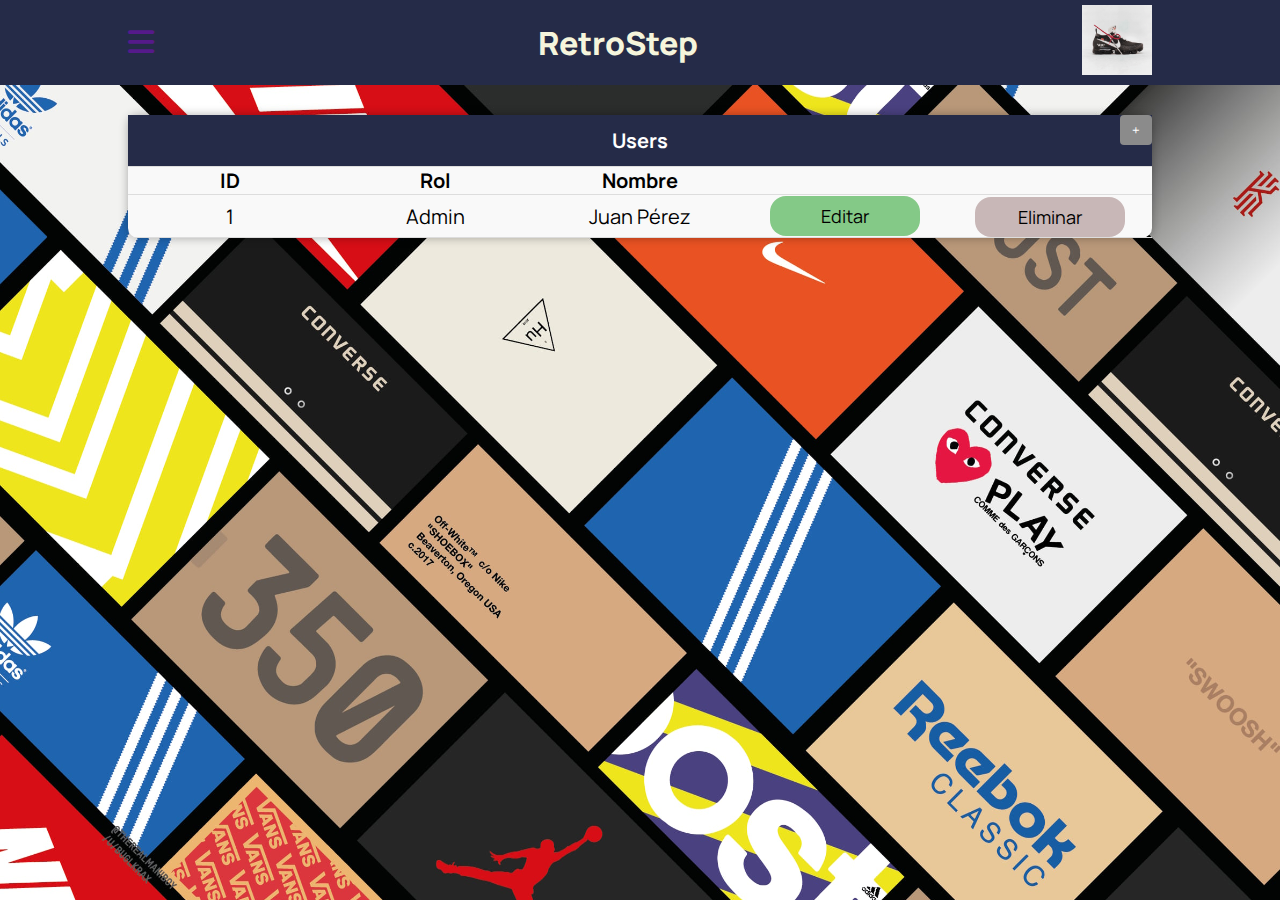
<file: adminusers.html>
<!DOCTYPE html>
<html lang="en">
<head>
    
    <link rel="stylesheet" href="https://cdnjs.cloudflare.com/ajax/libs/font-awesome/6.0.0-beta3/css/all.min.css">
    <link rel="stylesheet" href="CSS/styleAdminUsers.css">
    <meta charset="UTF-8">
    <meta name="viewport" content="width=device-width, initial-scale=1.0">
    <title>Pruebas</title>
</head>
<body>
    <header class="header">
        
        <a href="" id="menu" class="menu-icon">
            <i class="fas fa-bars"></i>
        </a>
        
        <div>
            <a href="index.html">
                <h1 class="Titulo">
                    RetroStep
                </h1>
            </a>
           
        </div>
        
        <div class="logo">
            <img src="./img/offwhite.gif" alt="">
        </div>
       
        
    </header>
    <div class="side-menu" id="side-menu">
        <header>Sneakers
            <button id="x">x</button>
        </header>
        <hr>
        <ul>
            <li><a href="./adminusers.html">AdminUsers</a></li>
            <li><a href="#">Sport</a></li>
            <li><a href="#">caminata</a></li>
        </ul>
    </div>

    <div class="TablaContainer">
        <table class="Tabla" id="userTable">
            <tr class="Encabezado">
                <th colspan="5">Users
                    <a href="nuevouser.html">
                        <button class="add">
                            +
                        </button>
                    </a>
                
            </th>
            </tr>
            <tr>
                <td><strong>ID</strong></td>
                <td><strong>Rol</strong></td>
                <td><strong>Nombre</strong></td>
                <!-- <td><button class="EditarBtn">Editar</button></td> -->
                <!-- <td><button class="EliminarBtn">Eliminar</button></td> -->
            </tr>
        </table>
    </div>
    
    
    <script src="app.js"></script>
</body>
</html>
</file>
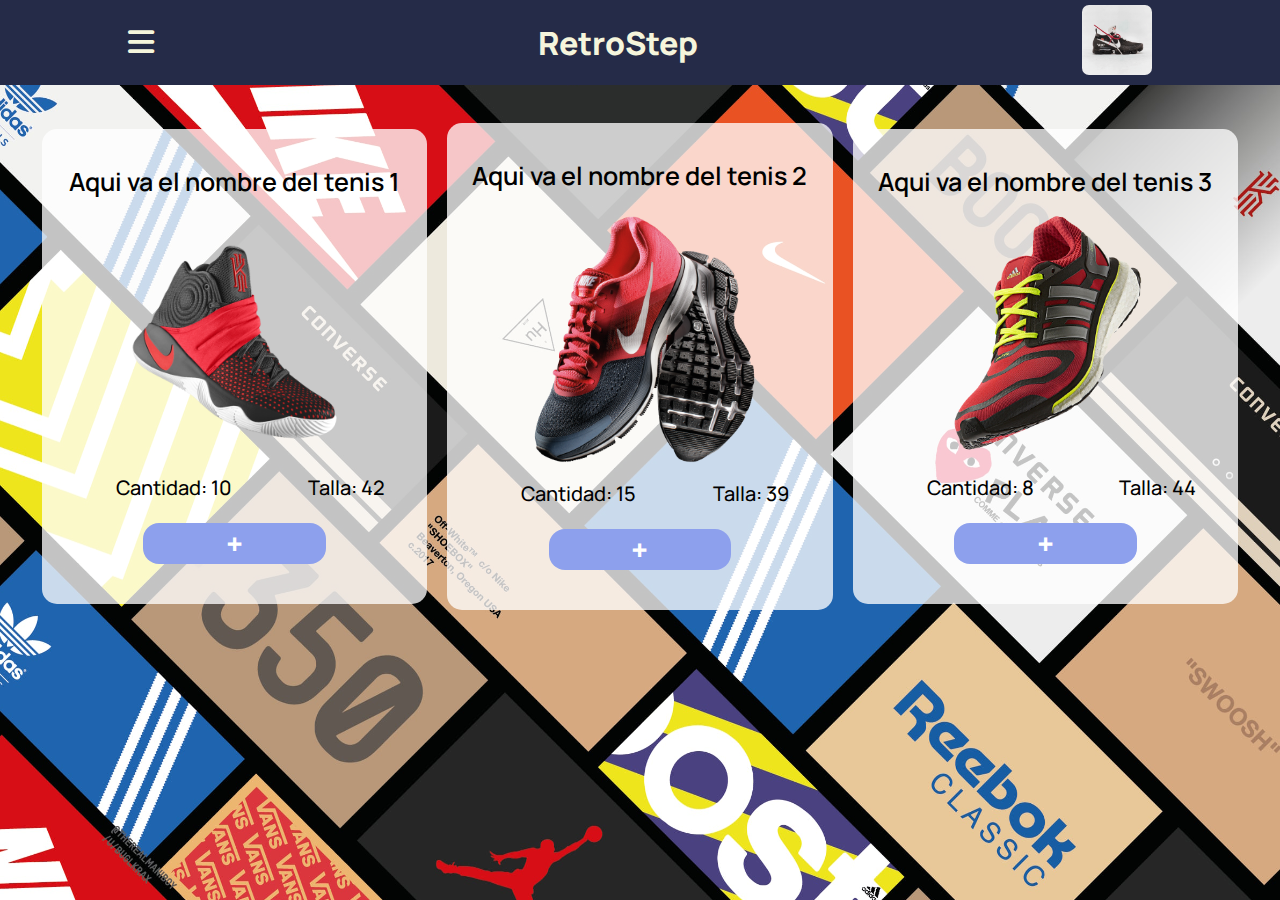
<file: NewMain.html>
<!DOCTYPE html>
<html lang="en">
<head>
    <link rel="stylesheet" href="https://cdnjs.cloudflare.com/ajax/libs/font-awesome/6.0.0-beta3/css/all.min.css">
    <link rel="stylesheet" href="CSS/styleNewMain.css">
    <meta charset="UTF-8">
    <meta name="viewport" content="width=device-width, initial-scale=1.0">
    <title>Pruebas</title>
</head>
<body>
    <header class="header">
        <a href="#" id="menu" class="menu-icon">
            <i class="fas fa-bars"></i>
        </a>
        <div>
            <a href="index.html">
                <h1 class="Titulo">
                    RetroStep
                </h1>
            </a>
        </div>
        <div class="logo">
            <img src="./img/offwhite.gif" alt="">
        </div>
    </header>
    <div class="side-menu" id="side-menu">
        <header>Sneakers</header>
        <ul>
            <li><a href="/adminusers.html">AdminUsers</a></li>
            <li><a href="#">Sport</a></li>
            <li><a href="#">caminata</a></li>
        </ul>
    </div>
    <section class="Cont">

        <!-- Box 1 -->
        <div class="Box">
            <h3>Aqui va el nombre del tenis 1</h3>
            <img class="imgStock" src="img/Tenis nike.png">
            <h4>Cantidad: 10</h4>
            <h5>Talla: 42</h5>  
            <button class="Editar" href="/nuevoSneaker.html">+</button>
        </div>
        <!-- Box 2 -->
        <div class="Box">
            <h3>Aqui va el nombre del tenis 2</h3>
            <img class="imgStock" src="img/pngwing.com.png">
            <h4>Cantidad: 15</h4>
            <h5>Talla: 39</h5>
            <button class="Editar">+</button>
        </div>

        <!-- Box 3 -->
        <div class="Box">
            <h3>Aqui va el nombre del tenis 3</h3>
            <img class="imgStock" src="img/Adidas.png">
            <h4>Cantidad: 8</h4>
            <h5>Talla: 44</h5>
            <button class="Editar">+</button>
        </div>

    </section>
    <script src="app.js"></script>
</body>
</html>
</file>
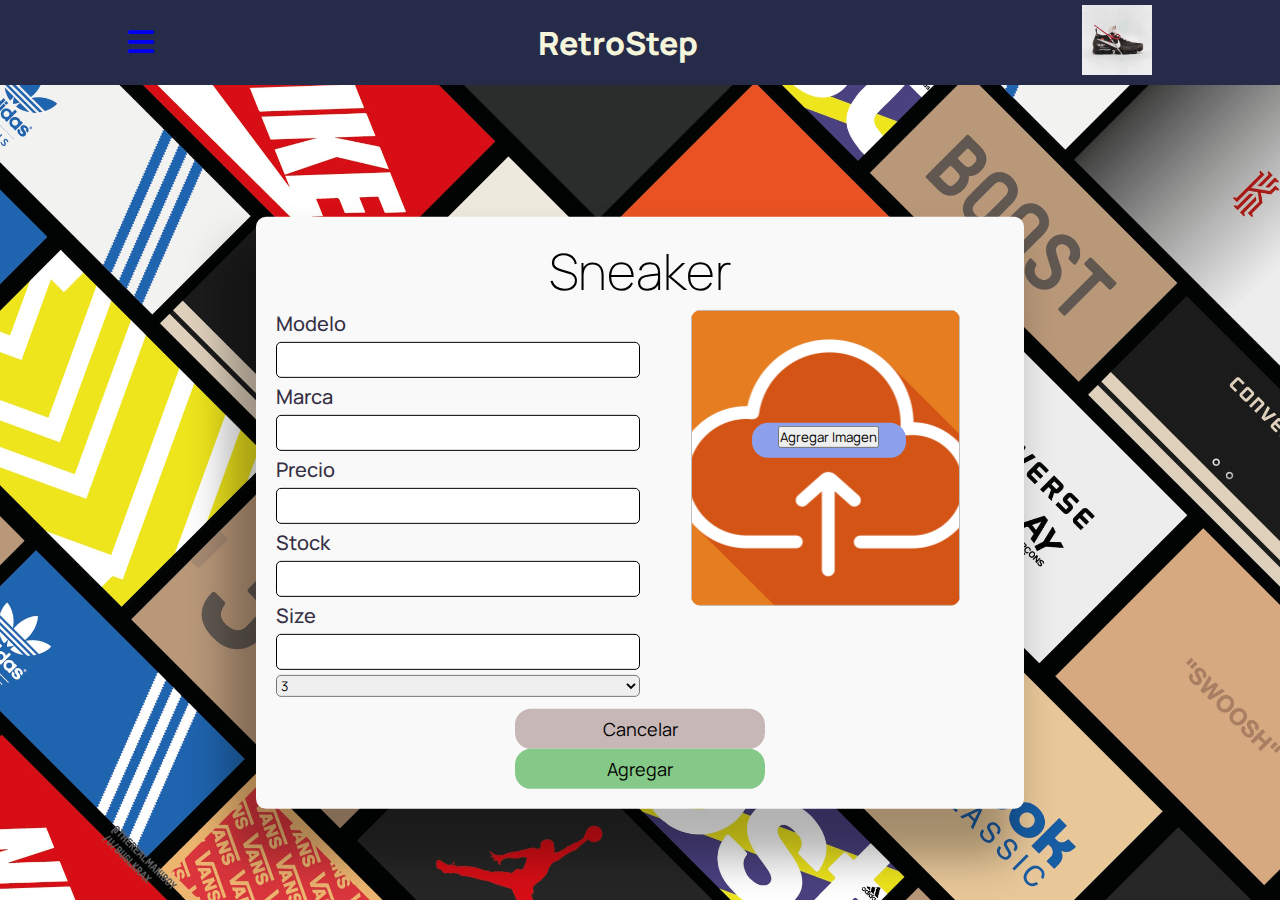
<file: nuevoSneaker.html>
<!DOCTYPE html>
<html lang="en">
<head>
    
    <link rel="stylesheet" href="https://cdnjs.cloudflare.com/ajax/libs/font-awesome/6.0.0-beta3/css/all.min.css">
    <link rel="stylesheet" href="CSS/styleNuevoSneaker.css">
    <meta charset="UTF-8">
    <meta name="viewport" content="width=device-width, initial-scale=1.0">
    <title>Pruebas</title>
</head>
<body>
    <header class="header">
        
        <a href="#" id="menu" class="menu-icon">
            <i class="fas fa-bars"></i>
        </a>
        
        <div>
            <a href="index.html">
                <h1 class="Titulo">
                    RetroStep
                </h1>
            </a>
           
        </div>
        
        <div class="logo">
            <img src="./img/offwhite.gif" alt="">
        </div>
       
        
    </header>
    <div class="side-menu" id="side-menu">
        <header >Sneakers
            <button id="x">
                x
            </button>
        </header>
        <hr>
        <ul>
            <li><a href="./adminusers.html">AdminUsers</a></li>
            <li><a href="#">Sport</a></li>
            <li><a href="#">caminata</a></li>
        </ul>
    </div>

    <div id="addSneaker">
        <header>Sneaker</header>
        
        <div class="Image">
            <img id="Image"></img>
        </div>
        
        <div id="AddImage">
            <button>Agregar Imagen</button>
        </div>

        <form action="">
            <label for="Modelo">Modelo</label>
            <input name="Modelo" type="text" required>
            <label for="Marca">Marca</label>
            <input name="Marca" type="text" required>
            <label for="Precio">Precio</label>
            <input name="Precio" type="number" required>
            <label for="Stock">Stock</label>
            <input name="Stock" type="number" required>
            <label for="Size">Size</label>
            <input type="number" name="Size" required>
            
            <select name="Size" type="number" id="Select">
                <option value="3">3</option>
                <option value="3.5">3.5</option>
                <option value="4">4</option>
                <option value="4.5">4.5</option>
                <option value="5">5</option>
                <option value="5.5">5.5</option>
                <option value="6">6</option>
                <option value="6.5">6.5</option>
                <option value="7">7</option>
                <option value="7.5">7.5</option>
                <option value="8">8</option>
                <option value="8.5">8.5</option>
                <option value="9">9</option>
                <option value="9.5">9.5</option>
                <option value="10">10</option>
                <option value="10.5">10.5</option>
                <option value="11">11</option>
                <option value="11.5">11.5</option>
                <option value="12">12</option>
                <option value="13">13</option>
                <option value="14">14</option>
            </select>
            
            
            <button type="reset" id="Cancelar">Cancelar</button>
            
            <button type="submit"  id="Succes">Agregar</button>
        </form>
      
    </div>
    
    
    <script src="app.js"></script>
</body>
</html>
</file>
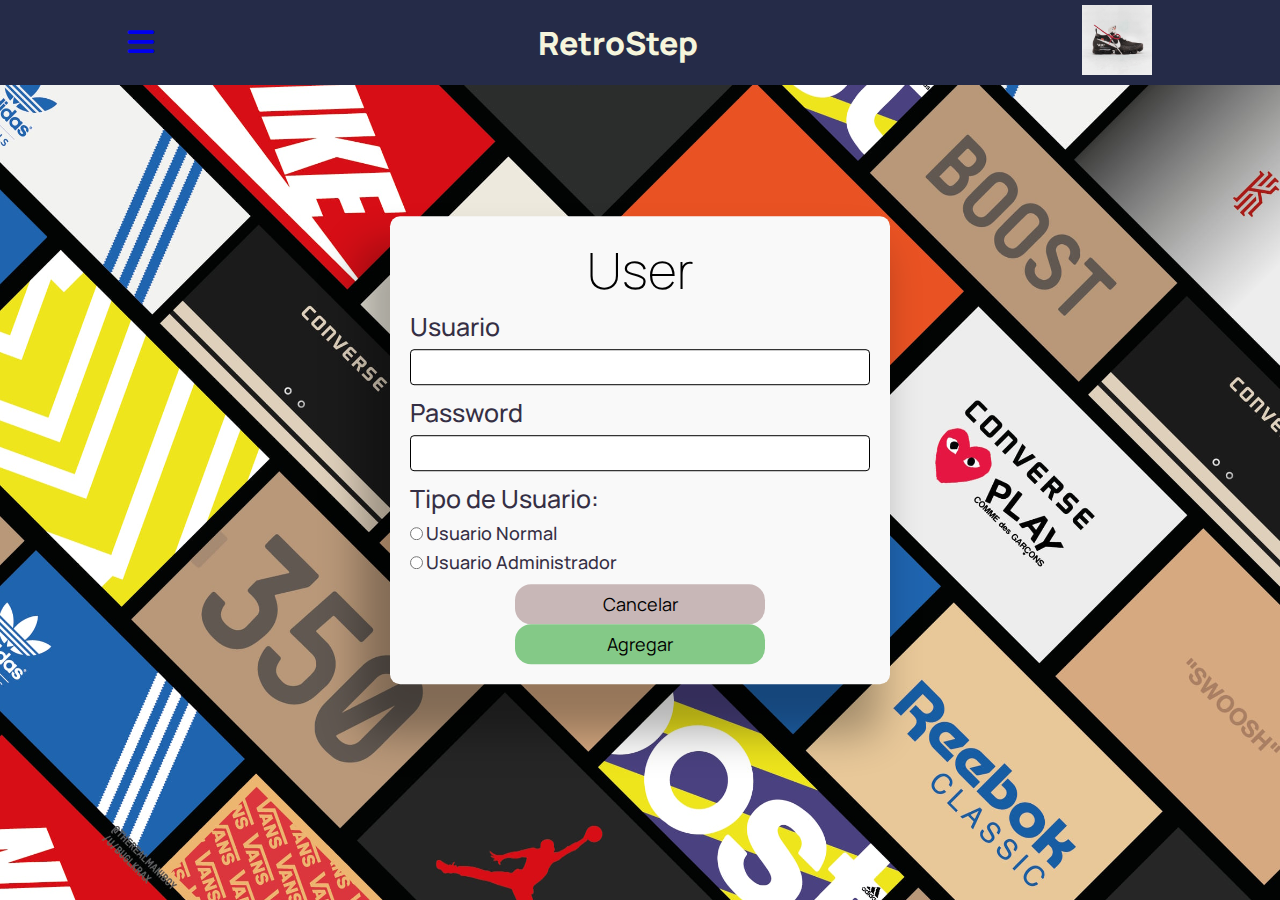
<file: nuevouser.html>
<!DOCTYPE html>
<html lang="en">
<head>
    
    <link rel="stylesheet" href="https://cdnjs.cloudflare.com/ajax/libs/font-awesome/6.0.0-beta3/css/all.min.css">
    <link rel="stylesheet" href="CSS/styleNuevoUser.css">
    <meta charset="UTF-8">
    <meta name="viewport" content="width=device-width, initial-scale=1.0">
    <title>Pruebas</title>
</head>
<body>
    <header class="header">
        
        <a href="#" id="menu" class="menu-icon">
            <i class="fas fa-bars"></i>
        </a>
        
        <div>
            <a href="index.html">
                <h1 class="Titulo">
                    RetroStep
                </h1>
            </a>
           
        </div>
        
        <div class="logo">
            <img src="./img/offwhite.gif" alt="">
        </div>
       
        
    </header>
    <div class="side-menu" id="side-menu">
        <header >Sneakers
            <button id="x">
                x
            </button>
        </header>
        <hr>
        <ul>
            <li><a href="./adminusers.html">AdminUsers</a></li>
            <li><a href="#">Sport</a></li>
            <li><a href="#">caminata</a></li>
        </ul>
    </div>

    <div id="Login">
        <header>User</header>
        
        <form action="">
            <label for="Usuario">Usuario</label>
            <input>
            <label for="Password">Password</label>
            <input>
            
            <label for="UserRole">Tipo de Usuario:</label>
            <div>
                <input type="radio" id="userNormal" name="userRole" value="normal">
                <label for="userNormal" id="UN">Usuario Normal</label>
            </div>
            
            <div>
                <input type="radio" id="userAdmin" name="userRole" value="admin">
                <label for="userAdmin" id="UA">Usuario Administrador</label>
            </div>
            
            <button id="Cancelar">Cancelar</button>
            
            <button id="Succes">Agregar</button>
        </form>
    </div>
    
    
    <script src="app.js"></script>
</body>
</html>
</file>
<file: CSS/styleAdminUsers.css>
@import url('https://fonts.googleapis.com/css2?family=Nunito+Sans:ital,opsz,wght@0,6..12,200;1,6..12,400&family=Roboto+Mono:wght@200&family=Sedgwick+Ave+Display&display=swap');
@import url('https://fonts.googleapis.com/css2?family=Manrope:wght@200&family=Nunito+Sans:ital,opsz,wght@0,6..12,200;1,6..12,400&family=Roboto+Mono:wght@200&family=Sedgwick+Ave+Display&display=swap');
/* Estilos generales */
* {
    box-sizing: border-box;
    margin: 0;
    padding: 0;
    font-family: 'Manrope', sans-serif;
    /* font-size: 40px; */
}

body {
    /* Imagen de fondo */
    background-image: url("/img/snkrsBackground.jpg") ; 
    background-size: cover;
}

/* Estilos del encabezado */
.header {
    background-color: #252B48;
    display: flex;
    justify-content: space-between;
    align-items: center;
    height: 85px;
    padding: 5px 10%;
    position: static;

}
/* Estilos del logo */
.header .logo {
    cursor: pointer;
}


.header .logo img {
    height: 70px;
    width: auto;
    transition: all 0.3s;
}

.header .logo img:hover {
    transform: scale(1.2);
}
/* Estilos del Titulo */
.header div h1 {
    display: inline-block;
    color: beige;
    padding: 0 20px;
    transition: all 0.3s;
    font-weight: 800;
    /* font-family: 'Crimson Text', serif; */
    
    transition: color 0.3s, transform 0.3s; /* Transición de color y transformación */
}

.header div h1:hover {
    color: #00ffd0;
    cursor: pointer;
    
    transform: scale(1.5) translateX(0); /* Incrementa el tamaño en hover y bloquea el movimiento en X */
}



/* Estilos del menú hamburguesa */
.header .menu-icon i {
    font-size: 30px
    
}

.header .menu-icon i:hover {
    color: #00ffc3;
    transform: scale(1.1);
}

.header .menu-icon button:hover {
    background-color: #e2f1f8;
    color: white;
    transform: scale(1.1);
}

/* Estilos del menú lateral */
.side-menu {
    position: fixed;
    top: 0;
    left: -250px; 
    width: 250px;
    height: 100%;
    background-color: #252B48;
    padding: 20px;
    transition: left 0.3s;
    border: solid 1px;
    z-index: 2; /* Set a higher z-index value */
}




.side-menu header {
    text-align: center;
    color: white;
    font-size: 30px;
}

.side-menu ul {
    
    list-style: none;
    padding: 0;
}

.side-menu ul li {
    margin-bottom: 15px;
}

.side-menu ul li a {
    color: white;
    text-decoration: none;
    font-size: 18px;
}

.side-menu #x {
    background-color: transparent;
    border: none;
    font-size: 20px;
    color: white;
    cursor: pointer;
    position: absolute;
    top: 10px;
    right: 10px;
    z-index: 3; /* Ensure the X button is above both menu and login */
    transition: transform 0.3s;
}

.side-menu #x:hover {
    transform: scale(1.2);
}

/* Estilos de la tabla AdminUsers */
.Tabla {
    margin: 30px auto;
    border-collapse: collapse;
    width: 80%;
    background-color: #F9F9F9;
    border-radius: 10px;
    box-shadow: 0px 0px 10px rgba(0, 0, 0, 0.3);
    table-layout: fixed;
    justify-content: center;
}

.TablaContainer{
    position: relative;
    display: inline-block;
}

/* ... Tu CSS existente ... */

.Tabla th {
    position: relative; /* Agrega esta propiedad */
    background-color: #252B48;
    color: white;
    padding: 12px;
}

.Tabla th .add {
    background-color: #8b8b8b;
    color: white;
    border: none;
    border-radius: 4px;
    padding: 6px 12px;
    cursor: pointer;
    transition: background-color 0.3s;
    position: absolute;
    top: 0;
    right: 0;
}
 


.Tabla th .add:hover {
    background-color: #3e4eff;
    
}

.Tabla th {
    background-color: #252B48;
    color: white;
    padding: 12px;
}

.Tabla tr {
    border-bottom: 1px solid #ddd;
    font-size: 20px;
    text-align: center;
   
}
/* Estilos de los botones de Editar y Eliminar */
.EditarBtn{
    height: 40px;
    width: 150px;
    padding: 8px 10px; /* Tamaño reducido de los botones */
    background-color: #84c987;
    color: rgb(0, 0, 0);
    border: none;
    border-radius: 16px;
    cursor: pointer; 
    font-size: 18px;
    transition: all 0.3s; /* Animación de transición */
    align-self: center;
    text-align: center;
}
.EditarBtn:hover{
    border: solid 1px;
    background-color: #16a232;
    transform: scale(1.1);/* Escala del botón al hacer hover */
    color: rgb(255, 255, 255); 
}
.EliminarBtn {
    margin-top: 1%;
    height: 40px;
    width: 150px;
    padding: 8px 10px; /* Tamaño reducido de los botones */
    background-color: #c8b7b7;
    color: rgb(0, 0, 0);
    border: none;
    border-radius: 16px;
    cursor: pointer;
    font-size: 18px;
    transition: all 0.3s;
    align-self: center;
    text-align: center;
}


.EliminarBtn:hover {
    transform: scale(1.1); /* Escala del botón al hacer hover */
    background-color: #c21818; /* Cambio de color de fondo al hacer hover */
    color: rgb(255, 255, 255); /* Cambio de color de texto al hacer hover */
}
</file>
<file: CSS/styleNewMain.css>
@import url('https://fonts.googleapis.com/css2?family=Nunito+Sans:ital,opsz,wght@0,6..12,200;1,6..12,400&family=Roboto+Mono:wght@200&family=Sedgwick+Ave+Display&display=swap');
@import url('https://fonts.googleapis.com/css2?family=Manrope:wght@200&family=Nunito+Sans:ital,opsz,wght@0,6..12,200;1,6..12,400&family=Roboto+Mono:wght@200&family=Sedgwick+Ave+Display&display=swap');

/* Estilos generales */
* {
    box-sizing: border-box;
    margin: 0;
    padding: 0;
    font-family: 'Manrope', sans-serif;
    /* font-size: 40px; */
}

body {
    /* Imagen de fondo */
    background-image: url("/img/snkrsBackground.jpg") ; 
    background-size: cover;
}

/* Estilos del encabezado */
.header {
    background-color: #252B48;
    display: flex;
    justify-content: space-between;
    align-items: center;
    height: 85px;
    padding: 5px 10%;
    position: static;

}
/* Estilos del logo */
.header .logo {
    cursor: pointer;
}


.header .logo img {
    height: 70px;
    width: auto;
    transition: all 0.3s;
}

.header .logo img:hover {
    transform: scale(1.2);
}
/* Estilos del Titulo */
.header div h1 {
    display: inline-block;
    color: beige;
    padding: 0 20px;
    transition: all 0.3s;
    font-weight: 800;
    /* font-family: 'Crimson Text', serif; */
    
    transition: color 0.3s, transform 0.3s; /* Transición de color y transformación */
}

.header div h1:hover {
    color: #eead53;
    cursor: pointer;
    
    transform: scale(1.5) translateX(0); /* Incrementa el tamaño en hover y bloquea el movimiento en X */
}



/* Estilos del menú hamburguesa */
.header .menu-icon i {
    font-size: 30px
}

.header .menu-icon{
    color: beige;
}

.header .menu-icon i:hover {
    color: #eead53;
    transform: scale(1.2);
    transition: color 0.3s, transform 0.3s;
}

.header .menu-icon button:hover {
    background-color: #e2f1f8;
    color: white;
}

.logo img{
    border-radius: 10%;
}

/* Estilos del menú lateral */
.side-menu {
    position: fixed;
    top: 0;
    left: -250px; 
    width: 250px;
    height: 100%;
    background-color: #252B48;
    padding: 20px;
    transition: left 0.3s;
    border: solid 1px;
    z-index: 2; /* Set a higher z-index value */
}

.side-menu header {
    text-align: center;
    color: white;
    font-size: 35px;
    margin-top: 15%;
}

.side-menu ul {
    list-style: none;
    padding: 5%;
}

.side-menu ul li {
    margin-top: 5%;
}

.side-menu ul li a {
    color: white;
    text-decoration: none;
    font-size: 18px;
    margin-left: 10%;

}

.side-menu #x {
    background-color: transparent;
    border: none;
    font-size: 20px;
    color: white;
    cursor: pointer;
    position: absolute;
    top: 10px;
    right: 10px;
    z-index: 3; /* Ensure the X button is above both menu and login */
    transition: transform 0.3s;
}

.side-menu #x:hover {
    transform: scale(1.2);
}

hr{
    border-color: black;
    color: black;
}


.Cont{
    width: 95%;
    max-width: 95%;
    display: flex;
    justify-content: space-between;
    margin-top: 3%;
    margin-left: 2.5%;
    justify-content: center;
    align-items: center;
}

.Box .imgStock{
    width: 70%;
    max-width: 70%;
    padding-top: 5%;
    display: block; 
    margin: 0 auto;
    border-radius: 10px;
}

.Cont .Box{
    flex: 0.5; 
    margin: 0 10px;
    border-radius: 15px;
    padding: 40px 10px;
    background-color: #ffffffc3;
}

.Cont h3{
    font-size: 25px;
    text-align: center;
    line-height: 1;
    color: #000000;
    font-weight: 600;
}

.Cont h4{
    position: absolute;
    font-size: 20px;
    margin-left: 5%;
    line-height: 2;
    color: #000000;
    font-weight: 500;
}

.Cont h5{
    position: absolute;
    font-size: 20px;
    margin-left: 20%;
    line-height: 2;
    color: #000000;
    font-weight: 500;
}

.Box .Editar{
    width: 50%;
    margin-left: 25%;
    margin-top: 15%;
    background-color: #8da0ed;
    color: rgb(255, 255, 255);
    border-radius: 16px;
    cursor: pointer;
    border: none;
    font-size: 30px;
    font-weight: 800;
    transition: all 0.3s;
}

.Box .Editar:hover{
    background-color: #3e4eff;
    transform: scale(1.1);/* Escala del botón al hacer hover */
    color: rgb(255, 255, 255); 
}


/* Responsivo*/

/* Media query para móviles */
@media screen and (max-width: 768px) {
    /* Estilos para el encabezado en pantallas pequeñas */
    .header {
        padding: 5px 5%;
    }

    .header div h1 {
        font-size: 24px;
        padding: 0 10px;
    }

    .header .menu-icon i {
        font-size: 24px;
    }

    /* Estilos para el menú lateral en pantallas pequeñas */
    .side-menu {
        left: -100%; /* Oculta el menú lateral */
    }

    /* Estilos para la sección de contenido en pantallas pequeñas */
    .Cont {
        flex-direction: column; /* Cambia a diseño de columna */
        align-items: center;
        margin-left: 2%;
    }

    .Box {
        width: 90%; /* Ajusta el ancho de las cajas */
        margin: 10px 0;
    }
    
    .Box .Editar {
        width: 80%;
        margin-left: 10%;
    }
}
</file>
<file: CSS/styleNuevoSneaker.css>
@import url('https://fonts.googleapis.com/css2?family=Nunito+Sans:ital,opsz,wght@0,6..12,200;1,6..12,400&family=Roboto+Mono:wght@200&family=Sedgwick+Ave+Display&display=swap');
@import url('https://fonts.googleapis.com/css2?family=Manrope:wght@200&family=Nunito+Sans:ital,opsz,wght@0,6..12,200;1,6..12,400&family=Roboto+Mono:wght@200&family=Sedgwick+Ave+Display&display=swap');
/* Estilos generales */
* {
    box-sizing: border-box;
    margin: 0;
    padding: 0;
    font-family: 'Manrope', sans-serif;
    /* font-size: 40px; */
}

body {
    /* Imagen de fondo */
    background-image: url("/img/snkrsBackground.jpg") ; 
    background-size: cover;
}

/* Estilos del encabezado */
.header {
    background-color: #252B48;
    display: flex;
    justify-content: space-between;
    align-items: center;
    height: 85px;
    padding: 5px 10%;
    position: static;

}
/* Estilos del logo */
.header .logo {
    cursor: pointer;
}


.header .logo img {
    height: 70px;
    width: auto;
    transition: all 0.3s;
}

.header .logo img:hover {
    transform: scale(1.2);
}
/* Estilos del Titulo */
.header div h1 {
    display: inline-block;
    color: beige;
    padding: 0 20px;
    transition: all 0.3s;
    font-weight: 800;
    /* font-family: 'Crimson Text', serif; */
    
    transition: color 0.3s, transform 0.3s; /* Transición de color y transformación */
}

.header div h1:hover {
    color: #00ffd0;
    cursor: pointer;
    
    transform: scale(1.5) translateX(0); /* Incrementa el tamaño en hover y bloquea el movimiento en X */
}



/* Estilos del menú hamburguesa */
.header .menu-icon i {
    font-size: 30px
    
}

.header .menu-icon i:hover {
    color: #00ffc3;
    transform: scale(1.1);
}

.header .menu-icon button:hover {
    background-color: #e2f1f8;
    color: white;
    transform: scale(1.1);
}

/* Estilos del menú lateral */
.side-menu {
    position: fixed;
    top: 0;
    left: -250px; 
    width: 250px;
    height: 100%;
    background-color: #252B48;
    padding: 20px;
    transition: left 0.3s;
    border: solid 1px;
    z-index: 2; /* Set a higher z-index value */
}




.side-menu header {
    text-align: center;
    color: white;
    font-size: 30px;
}

.side-menu ul {
    
    list-style: none;
    padding: 0;
}

.side-menu ul li {
    margin-bottom: 15px;
}

.side-menu ul li a {
    color: white;
    text-decoration: none;
    font-size: 18px;
}

.side-menu #x {
    background-color: transparent;
    border: none;
    font-size: 20px;
    color: white;
    cursor: pointer;
    position: absolute;
    top: 10px;
    right: 10px;
    z-index: 3; /* Ensure the X button is above both menu and login */
    transition: transform 0.3s;
}

.side-menu #x:hover {
    transform: scale(1.2);
}

hr{
    border-color: black;
    color: black;
}


#addSneaker {
    position: absolute;
    top: 57%;
    left: 50%;
    transform: translate(-50%, -50%);
    width: 80%;
    max-width: 60%;
    padding: 20px;
    background-color: #F9F9F9;
    box-shadow: -20px 40px 40px 10px rgba(0, 0, 0, 0.3);
    border-radius: 10px;
    z-index: 1;
    margin-bottom: 100px; /* Ajusta este valor para el espacio debajo del formulario */
}



#addSneaker header {
    text-align: center;
    font-size: 50px;
    margin-bottom: 5px;
    font-weight: 200;
}

#addSneaker form {
    display: flex;
    flex-direction: column;
    font-weight: 500;
}

#addSneaker label {
    margin-bottom: 5px;
    color: #352F44;
    font-size: 20px;
}

#addSneaker #SizeOption{
    width: 50%;
    padding: 8px;
    border: 1px solid;
    margin-bottom: 5px;
    border-radius: 5px;
}

#addSneaker input {
    padding: 8px;
    width: 50%;
    margin-bottom: 5px;
    border: 1px solid;
    border-radius: 5px;
}

#addSneaker #Select{
    width: 50%;
    border-radius: 5px;
    margin-bottom: 5px;

}

#addSneaker #Image{
    width: 35%;
    height: 50%;
    margin-left: 54%;
    margin-top: auto;
    position: absolute;
    align-items: center;
    justify-content: center;
    border-radius: 10px;
    background-image: url(/img/Subir-imagen.png);
    background-position: center center;
}

#addSneaker #AddImage{
    position: absolute;
    margin-left: 62%;
    margin-top: 34%;
    height: 6%;
    width: 20%;
    padding: 3px 5px;
    background-color: #8da0ed;
    color: rgb(255, 255, 255);
    border-radius: 16px;
    cursor: pointer;
    border: none;
    font-size: 10px;
    transition: all 0.3s;
    align-self: center;
    text-align: center;
}

#addSneaker #AddImage:hover {
    border: solid 1px;
    background-color: #3e4eff;
    transform: scale(1.1);/* Escala del botón al hacer hover */
    color: rgb(255, 255, 255); 
}

#addSneaker #Succes {
    height: 40px;
    width: 250px;
    padding: 4px 5px; /* Tamaño reducido de los botones */
    background-color: #84c987;
    color: rgb(0, 0, 0);
    border: none;
    border-radius: 16px;
    cursor: pointer; 
    font-size: 18px;
    transition: all 0.3s; /* Animación de transición */
    align-self: center;
    text-align: center;
}

#addSneaker #Succes:hover {
    border: solid 1px;
    background-color: #16a232;
    transform: scale(1.1);/* Escala del botón al hacer hover */
    color: rgb(255, 255, 255); 
}


#addSneaker #Cancelar {
    margin-top: 1%;
    height: 40px;
    width: 250px;
    padding: 4px 5px; /* Tamaño reducido de los botones */
    background-color: #c8b7b7;
    color: rgb(0, 0, 0);
    border: none;
    border-radius: 16px;
    cursor: pointer;
    font-size: 18px;
    transition: all 0.3s;
    align-self: center;
    text-align: center;
}

#addSneaker #Cancelar:hover {
    transform: scale(1.1); /* Escala del botón al hacer hover */
    background-color: #c21818; /* Cambio de color de fondo al hacer hover */
    color: rgb(255, 255, 255); /* Cambio de color de texto al hacer hover */
}
</file>
<file: CSS/styleNuevoUser.css>
@import url('https://fonts.googleapis.com/css2?family=Nunito+Sans:ital,opsz,wght@0,6..12,200;1,6..12,400&family=Roboto+Mono:wght@200&family=Sedgwick+Ave+Display&display=swap');
@import url('https://fonts.googleapis.com/css2?family=Manrope:wght@200&family=Nunito+Sans:ital,opsz,wght@0,6..12,200;1,6..12,400&family=Roboto+Mono:wght@200&family=Sedgwick+Ave+Display&display=swap');
/* Estilos generales */
* {
    box-sizing: border-box;
    margin: 0;
    padding: 0;
    font-family: 'Manrope', sans-serif;
    /* font-size: 40px; */
}

body {
    /* Imagen de fondo */
    background-image: url("/img/snkrsBackground.jpg") ; 
    background-size: cover;
}

/* Estilos del encabezado */
.header {
    background-color: #252B48;
    display: flex;
    justify-content: space-between;
    align-items: center;
    height: 85px;
    padding: 5px 10%;
    position: static;

}
/* Estilos del logo */
.header .logo {
    cursor: pointer;
}


.header .logo img {
    height: 70px;
    width: auto;
    transition: all 0.3s;
}

.header .logo img:hover {
    transform: scale(1.2);
}
/* Estilos del Titulo */
.header div h1 {
    display: inline-block;
    color: beige;
    padding: 0 20px;
    transition: all 0.3s;
    font-weight: 800;
    /* font-family: 'Crimson Text', serif; */
    
    transition: color 0.3s, transform 0.3s; /* Transición de color y transformación */
}

.header div h1:hover {
    color: #00ffd0;
    cursor: pointer;
    
    transform: scale(1.5) translateX(0); /* Incrementa el tamaño en hover y bloquea el movimiento en X */
}



/* Estilos del menú hamburguesa */
.header .menu-icon i {
    font-size: 30px
    
}

.header .menu-icon i:hover {
    color: #00ffc3;
    transform: scale(1.1);
}

.header .menu-icon button:hover {
    background-color: #e2f1f8;
    color: white;
    transform: scale(1.1);
}

/* Estilos del menú lateral */
.side-menu {
    position: fixed;
    top: 0;
    left: -250px; 
    width: 250px;
    height: 100%;
    background-color: #252B48;
    padding: 20px;
    transition: left 0.3s;
    border: solid 1px;
    z-index: 2; /* Set a higher z-index value */
}




.side-menu header {
    text-align: center;
    color: white;
    font-size: 30px;
}

.side-menu ul {
    
    list-style: none;
    padding: 0;
}

.side-menu ul li {
    margin-bottom: 15px;
}

.side-menu ul li a {
    color: white;
    text-decoration: none;
    font-size: 18px;
}

.side-menu #x {
    background-color: transparent;
    border: none;
    font-size: 20px;
    color: white;
    cursor: pointer;
    position: absolute;
    top: 10px;
    right: 10px;
    z-index: 3; /* Ensure the X button is above both menu and login */
    transition: transform 0.3s;
}

.side-menu #x:hover {
    transform: scale(1.2);
}

hr{
    border-color: black;
    color: black;
}
/* Estilos del login */

#Login {
    position: absolute;
    top: 50%;
    left: 50%;
    transform: translate(-50%, -50%);
    width: 500px;
    padding: 20px;
    background-color: #F9F9F9; /* Fondo blanco */
    /* border: 2px solid #252B48; Marco sólido */
    box-shadow: -20px 40px 40px 10px rgba(0, 0, 0, 0.3); /* Sombra */
    border-radius: 10px; /* Bordes redondeados */
    z-index: 1; /* Set a lower z-index value */
}
#Login header {
    text-align: center;
    font-size: 50px;
    margin-bottom: 5px;
    font-weight: 200;
}

#Login form {
    display: flex;
    flex-direction: column;
    font-weight: 500;
}

#Login label {
    margin-bottom: 5px;
    color: #352F44;
    font-size: 25px;
}
 
#Login #UN{
    margin-bottom: 5px;
    color: #352F44;
    font-size: 18px;
}

#Login #UA{
    margin-bottom: 5px;
    color: #352F44;
    font-size: 18px;
}

#Login input {
    padding: 8px;
    margin-bottom: 10px;
    border: 1px solid ;
    border-radius: 4px;
}

#Login #Succes {
    height: 40px;
    width: 250px;
    padding: 4px 5px; /* Tamaño reducido de los botones */
    background-color: #84c987;
    color: rgb(0, 0, 0);
    border: none;
    border-radius: 16px;
    cursor: pointer; 
    font-size: 18px;
    transition: all 0.3s; /* Animación de transición */
    align-self: center;
    text-align: center;
}

#Login #Succes:hover {
    border: solid 1px;
    background-color: #16a232;
    transform: scale(1.1);/* Escala del botón al hacer hover */
    color: rgb(255, 255, 255); 
}


#Login #Cancelar {
    margin-top: 1%;
    height: 40px;
    width: 250px;
    padding: 4px 5px; /* Tamaño reducido de los botones */
    background-color: #c8b7b7;
    color: rgb(0, 0, 0);
    border: none;
    border-radius: 16px;
    cursor: pointer;
    font-size: 18px;
    transition: all 0.3s;
    align-self: center;
    text-align: center;
}

#Login #Cancelar:hover {
    transform: scale(1.1); /* Escala del botón al hacer hover */
    background-color: #c21818; /* Cambio de color de fondo al hacer hover */
    color: rgb(255, 255, 255); /* Cambio de color de texto al hacer hover */
}
</file>
